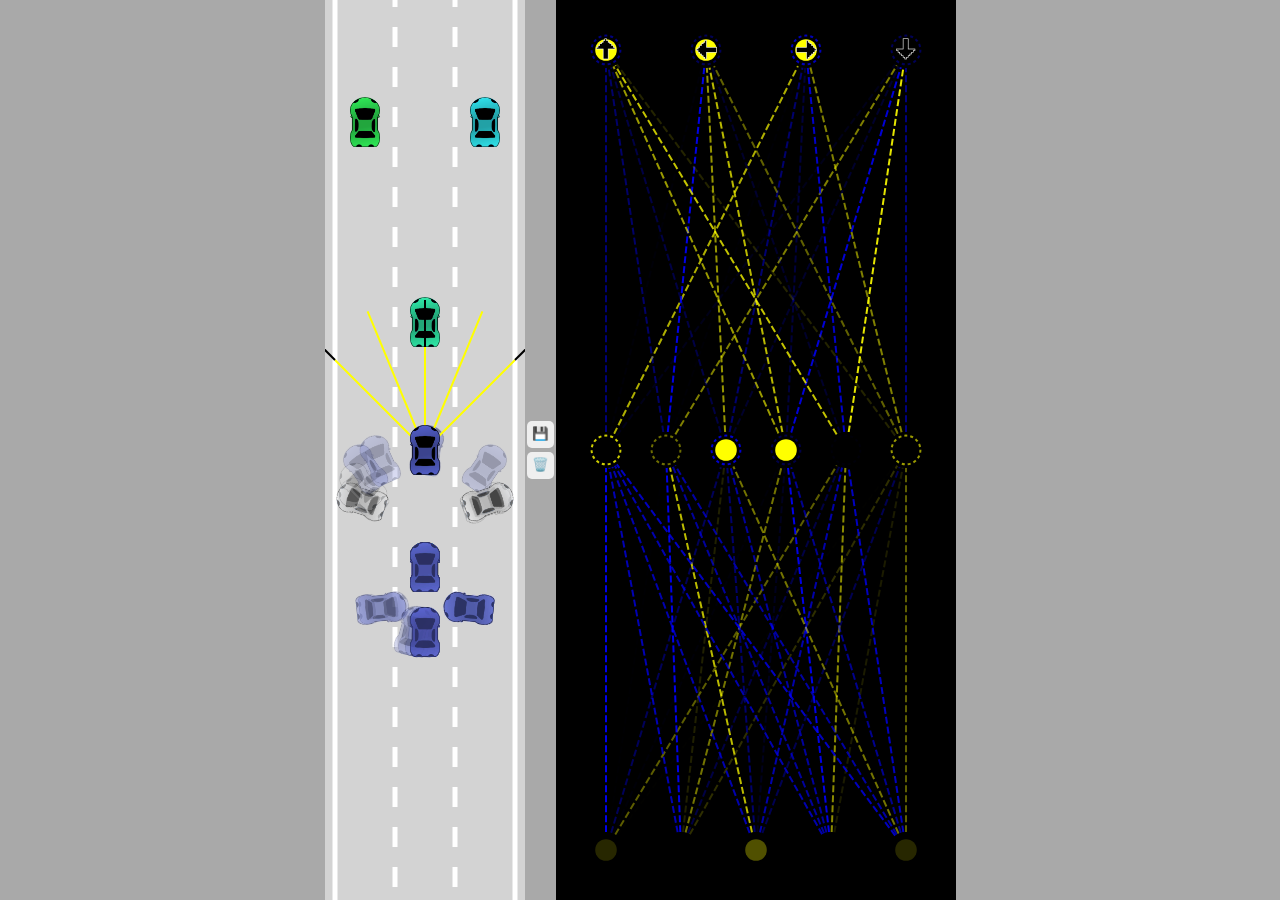
<file: index.html>
<!DOCTYPE html>
<html lang="en">
	<head>
		<meta charset="UTF-8" />
		<meta http-equiv="X-UA-Compatible" content="IE=edge" />
		<meta name="viewport" content="width=device-width, initial-scale=1.0" />
		<link rel="stylesheet" href="style.css" />
		<title>Self-driving Car - No libraries</title>
	</head>
	<body>
		<canvas id="carCanvas"></canvas>
		<div id="verticalButtons">
			<button onClick="save()">💾</button>
			<button onClick="discard()">🗑️</button>
		</div>
		<canvas id="networkCanvas"></canvas>

		<script src="visualizer.js"></script>
		<script src="network.js"></script>
		<script src="sensor.js"></script>
		<script src="controls.js"></script>
		<script src="utils.js"></script>
		<script src="road.js"></script>
		<script src="car.js"></script>
		<script src="app.js"></script>
	</body>
</html>
</file>
<file: style.css>
body {
	margin: 0;
	background-color: darkgray;
	overflow: hidden;
	display: flex;
	justify-content: center;
	align-items: center;
}

#verticalButtons {
	display: flex;
	flex-direction: column;
}

button {
	border: none;
	border-radius: 5px;
	padding: 5px 5px 7px 5px;
	margin: 2px;
	cursor: pointer;
}
button:hover {
	background-color: blue;
}

#carCanvas {
	background-color: lightgray;
}
#networkCanvas {
	background-color: black;
}
</file>
